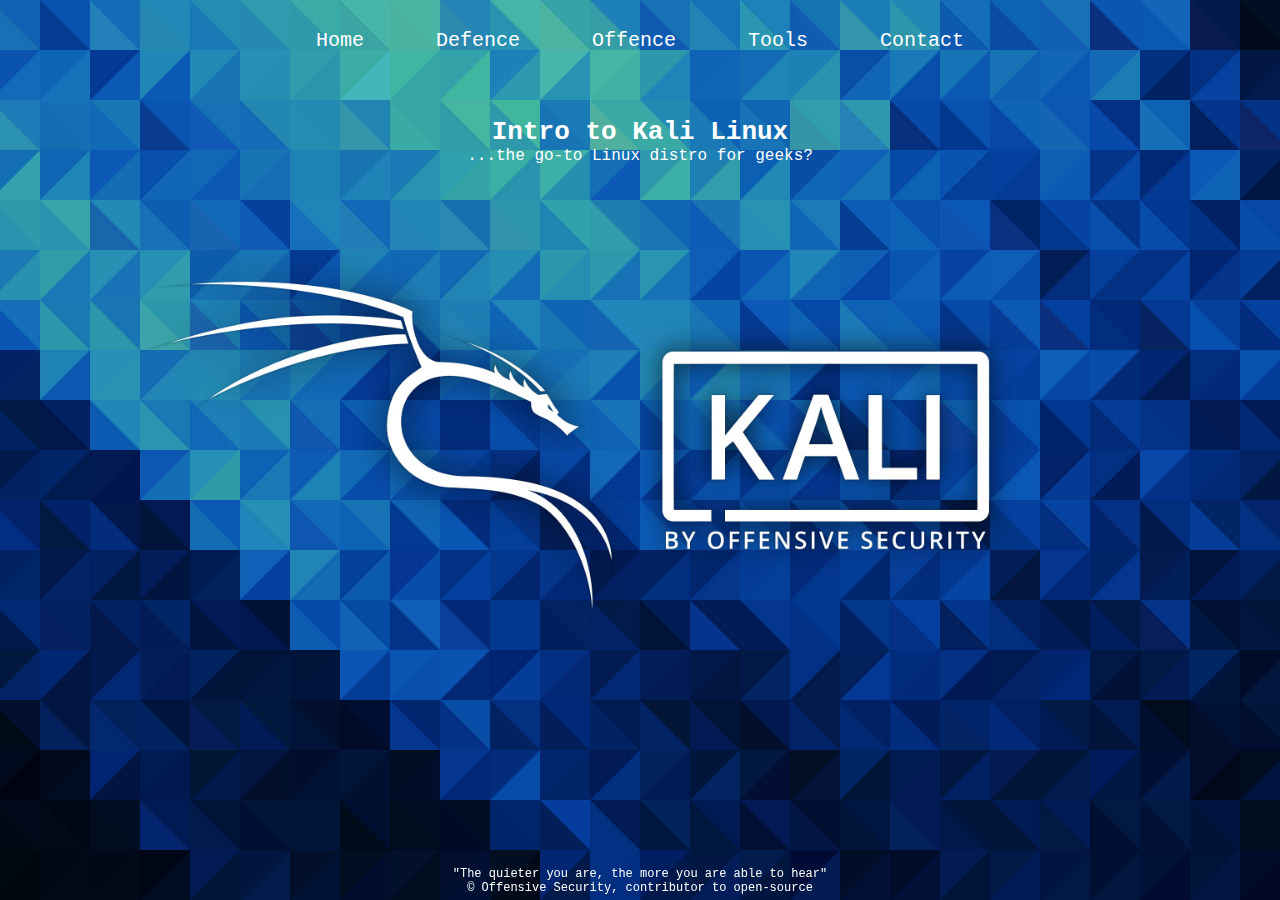
<file: index.html>
<!DOCTYPE html>
<html lang="en">
  <head>
    <meta charset="UTF-8" />
    <meta name="viewport" content="width=device-width, initial-scale=1.0" />
    <title>Welcome to Kali</title>
    <link rel="stylesheet" href="styles.css" />

  </head>

  <body>
    <header>
      <nav>
        <ul>
          <li><a href="home.html">Home</a></li>
          <li><a href="defence.html">Defence</a></li>
          <li><a href="offence.html">Offence</a></li>
          <li><a href="tools.html">Tools</a></li>
          <li><a href="contact_form.html">Contact</a></li>
        </ul>
      </nav>
    </header>

    <div class="main-content">
      <h1>Intro to Kali Linux</h1>
      <p>...the go-to Linux distro for geeks?</p>
    </div>

    <footer>
      <p>"The quieter you are, the more you are able to hear"</p>
      <p>&copy; Offensive Security, contributor to open-source</p>
    </footer>
  </body>
</html>
</file>
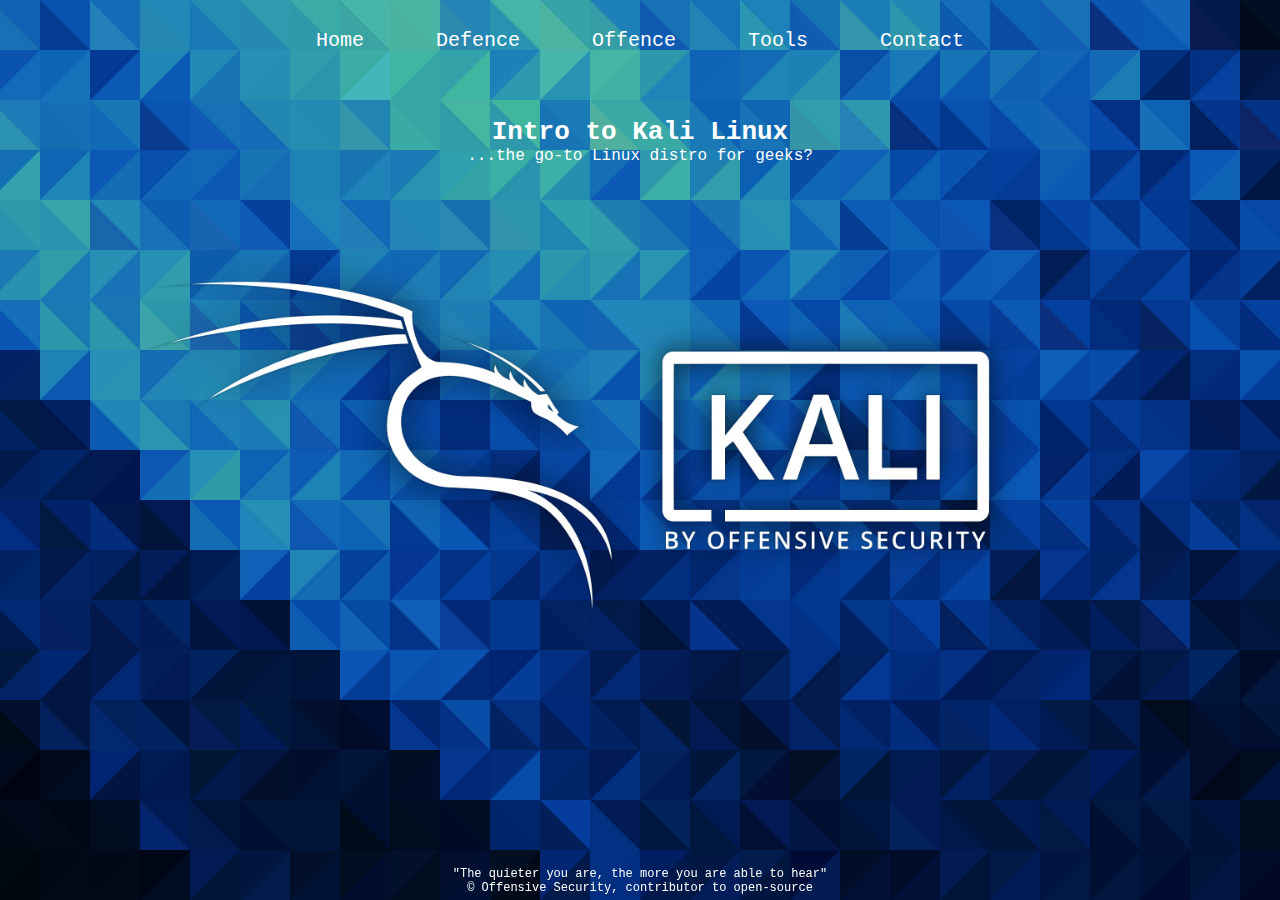
<file: kali linux site/index.html>
<!DOCTYPE html>
<html lang="en">
  <head>
    <meta charset="UTF-8" />
    <meta name="viewport" content="width=device-width, initial-scale=1.0" />
    <title>Welcome to Kali</title>
    <link rel="stylesheet" href="styles.css" />

  </head>

  <body>
    <header>
      <nav>
        <ul>
          <li><a href="home.html">Home</a></li>
          <li><a href="defence.html">Defence</a></li>
          <li><a href="offence.html">Offence</a></li>
          <li><a href="tools.html">Tools</a></li>
          <li><a href="contact_form.html">Contact</a></li>
        </ul>
      </nav>
    </header>

    <div class="main-content">
      <h1>Intro to Kali Linux</h1>
      <p>...the go-to Linux distro for geeks?</p>
    </div>

    <footer>
      <p>"The quieter you are, the more you are able to hear"</p>
      <p>&copy; Offensive Security, contributor to open-source</p>
    </footer>
  </body>
</html>
</file>
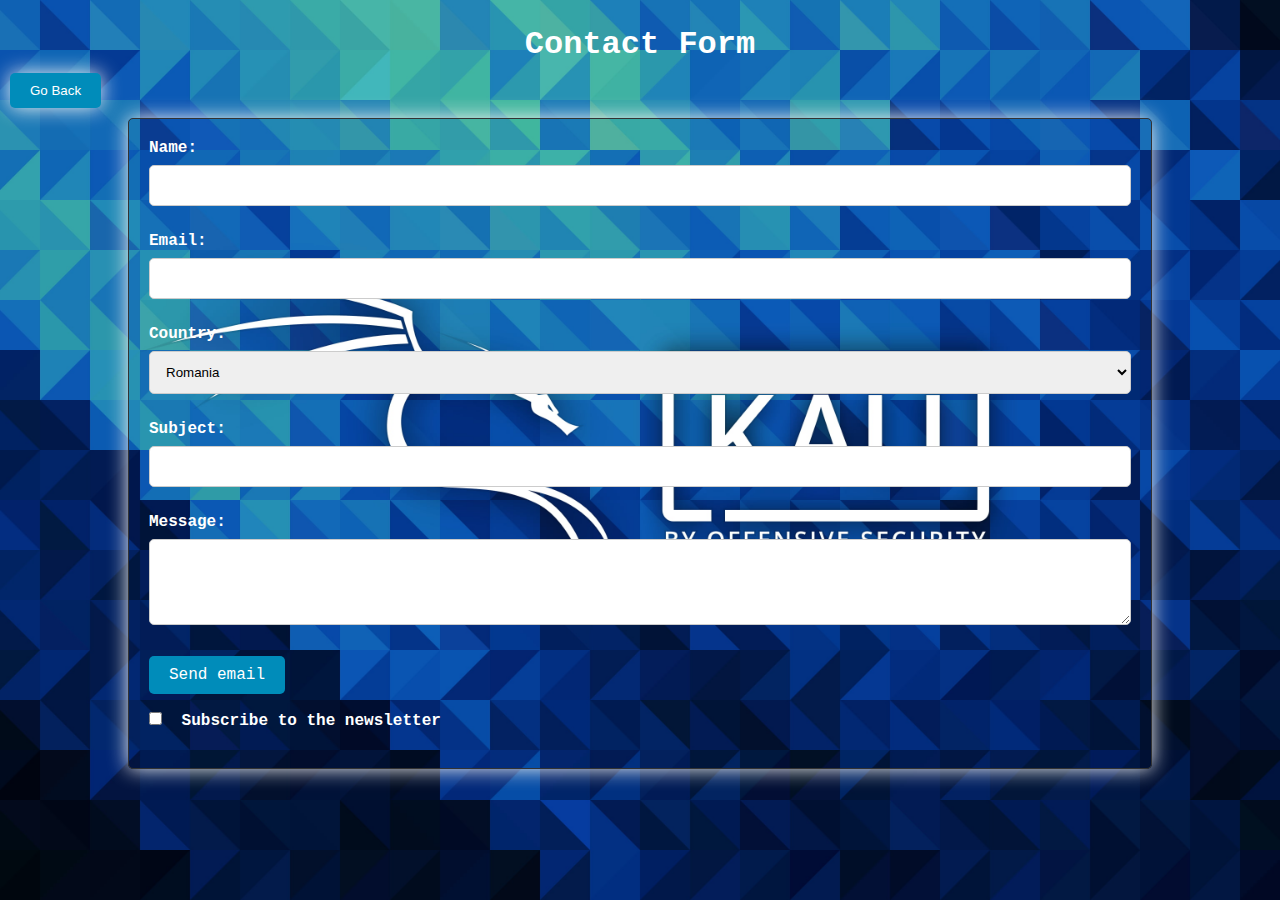
<file: Contact_form.html>
<!DOCTYPE html>
<html lang="en">

    <head>
        <meta charset="UTF-8">
        <meta name="viewport" content="width=device-width, initial-scale=1.0">
        <link rel="stylesheet" href="styles.css">
        <script src="script.js"></script>
        <title>Contact Form</title>
    </head>

    <body>
        <h1>Contact Form</h1>
        <button onclick="goBack()" class="go-back-btn">Go Back</button>
        <script src="script.js"></script>
        <style src="styles.css"></style>
        <!--actual BE implementation might be added in the future-->
        <form action="/submit_form.php" method="post">
            <!-- text input -->
            <label for="name">Name:</label>
            <input type="text" id="name" name="name" required><br><br>

            <!-- mail Input -->
            <label for="email">Email:</label>
            <input type="email" id="email" name="email" required><br><br>

            <!-- dropdown menu -->
            <label for="country">Country:</label>
            <select id="country" name="country" required>
                <option value="Romania">Romania</option>
                <option value="usa">United States</option>
                <option value="uk">United Kingdom</option>
            </select><br><br>

            <label for="subject">Subject:</label>
            <input type="text" id="subject" name="subject" required><br><br>

            <label for="message">Message:</label><br>
            <textarea id="message" name="message" rows="4" cols="50" required></textarea><br><br>

            <a
                href="mailto:receiver@example.com?subject=Subject_default&body=msg"
                class="email-link">Send email</a><br><br>

            <!-- checkbox -->
            <input type="checkbox" id="subscribe" name="subscribe">
            <label for="subscribe">Subscribe to the newsletter</label><br><br>

        </form>

    </body>

</html>
</file>
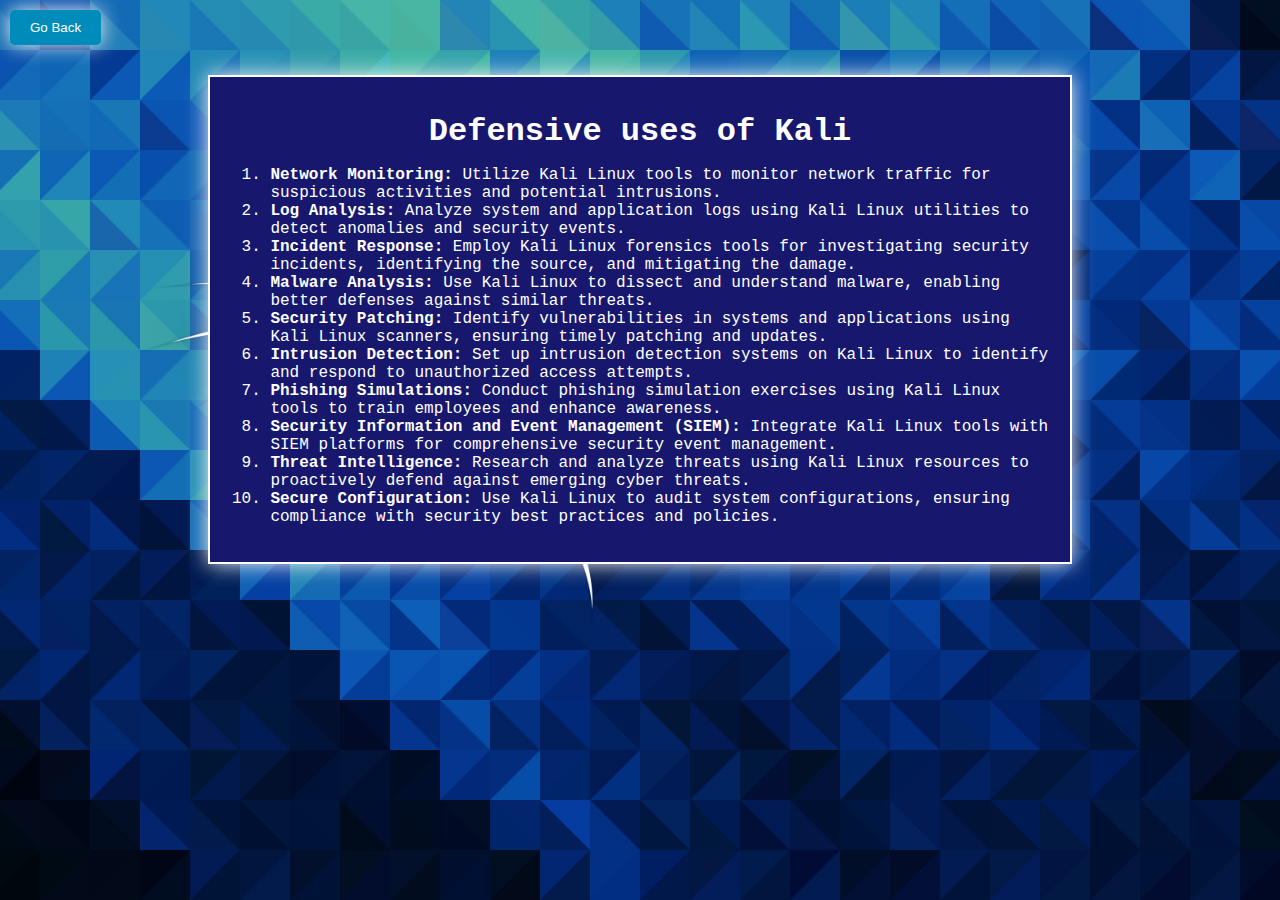
<file: defence.html>
<!DOCTYPE html>
<html>
    <head>
        <title>Home</title>
        <meta charset="UTF-8" />
        <meta name="viewport" content="width=device-width, initial-scale=1.0" />
        <link rel="stylesheet" href="styles.css" />

    </style>
    </head>

    <body>

        <button onclick="goBack()" class="go-back-btn">Go Back</button>
        <script src="script.js"></script>

        <div class="container">
            <div class="textbox">
                <h1>Defensive uses of Kali</h1>
                <p> <ol>
                        <li><strong>Network Monitoring:</strong> Utilize Kali
                            Linux tools to monitor network traffic for
                            suspicious activities and potential intrusions.</li>
                        <li><strong>Log Analysis:</strong> Analyze system and
                            application logs using Kali Linux utilities to
                            detect anomalies and security events.</li>
                        <li><strong>Incident Response:</strong> Employ Kali
                            Linux forensics tools for investigating security
                            incidents, identifying the source, and mitigating
                            the damage.</li>
                        <li><strong>Malware Analysis:</strong> Use Kali Linux to
                            dissect and understand malware, enabling better
                            defenses against similar threats.</li>
                        <li><strong>Security Patching:</strong> Identify
                            vulnerabilities in systems and applications using
                            Kali Linux scanners, ensuring timely patching and
                            updates.</li>
                        <li><strong>Intrusion Detection:</strong> Set up
                            intrusion detection systems on Kali Linux to
                            identify and respond to unauthorized access
                            attempts.</li>
                        <li><strong>Phishing Simulations:</strong> Conduct
                            phishing simulation exercises using Kali Linux tools
                            to train employees and enhance awareness.</li>
                        <li><strong>Security Information and Event Management
                                (SIEM):</strong> Integrate Kali Linux tools with
                            SIEM platforms for comprehensive security event
                            management.</li>
                        <li><strong>Threat Intelligence:</strong> Research and
                            analyze threats using Kali Linux resources to
                            proactively defend against emerging cyber threats.</li>
                        <li><strong>Secure Configuration:</strong> Use Kali
                            Linux to audit system configurations, ensuring
                            compliance with security best practices and
                            policies.</li>
                    </ol>

                </p>
            </div>
        </body>
    </html>
</file>
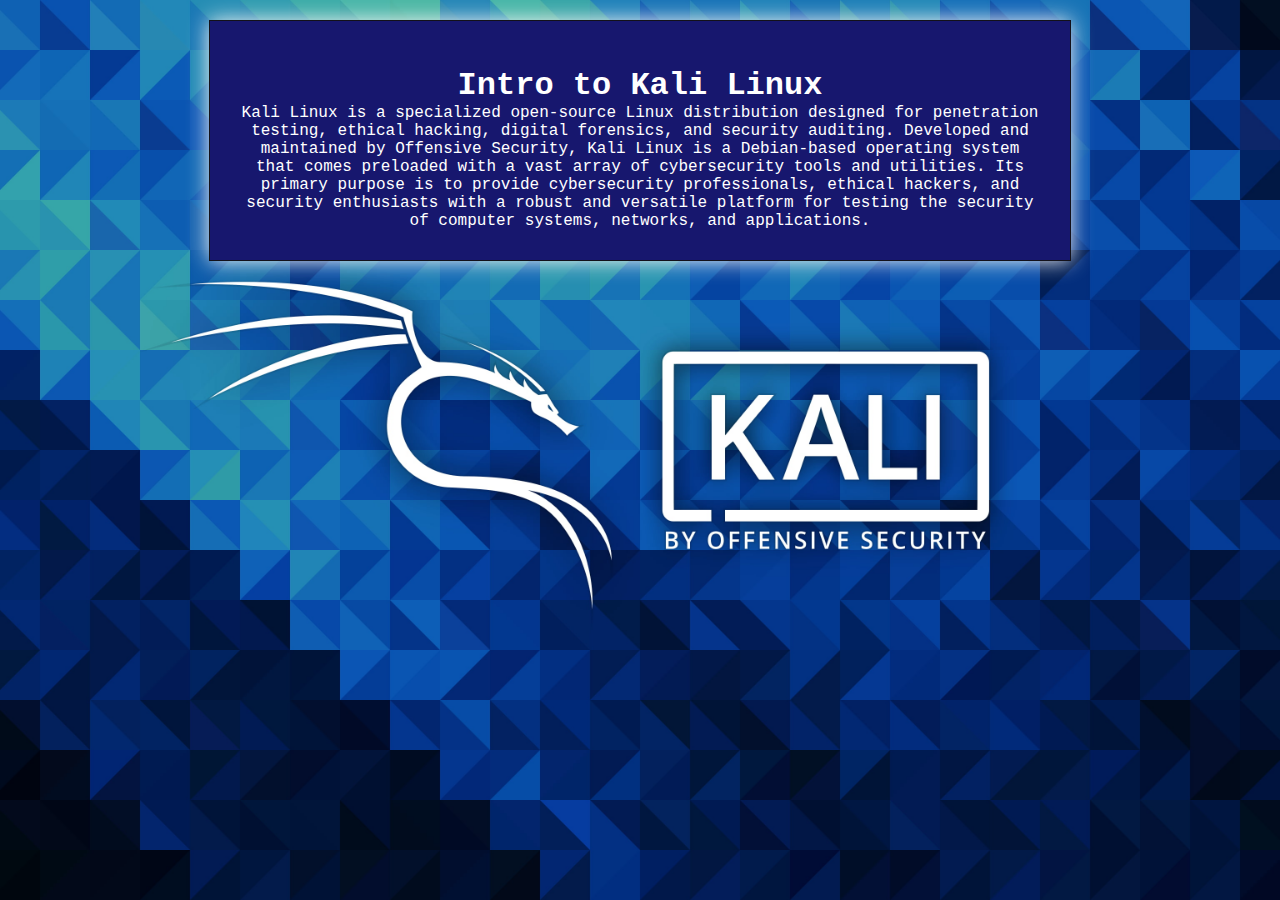
<file: home.html>
<!DOCTYPE html>
<html>
    <head>
        <title>Home</title>
        <meta charset="UTF-8" />
        <meta name="viewport" content="width=device-width, initial-scale=1.0" />
        <link rel="stylesheet" href="styles.css" />

        <title>Centered Text Box</title>
    <style>
        .container {
            text-align: center;
        }

        .textbox {
            width: 800px; 
            margin: 0 auto; 
            vertical-align: middle;
            padding: 30px;
            border: 1px solid #13111a;
        }
    </style>
    </head>

    <body>
        <div class="container">
            <div class="textbox">
                <h1>Intro to Kali Linux</h1>
                <p> Kali Linux is a specialized open-source Linux distribution designed for penetration testing,
                    ethical hacking, digital forensics, and security auditing. 
                    Developed and maintained by Offensive Security, Kali Linux is a
                    Debian-based operating system that comes preloaded with a vast array of cybersecurity tools and utilities.
                    Its primary purpose is to provide cybersecurity professionals, ethical hackers, 
                    and security enthusiasts with a robust and versatile platform for testing the security of computer systems, networks, and applications.
                </p>
            </div>
    </body>
</html>
</file>
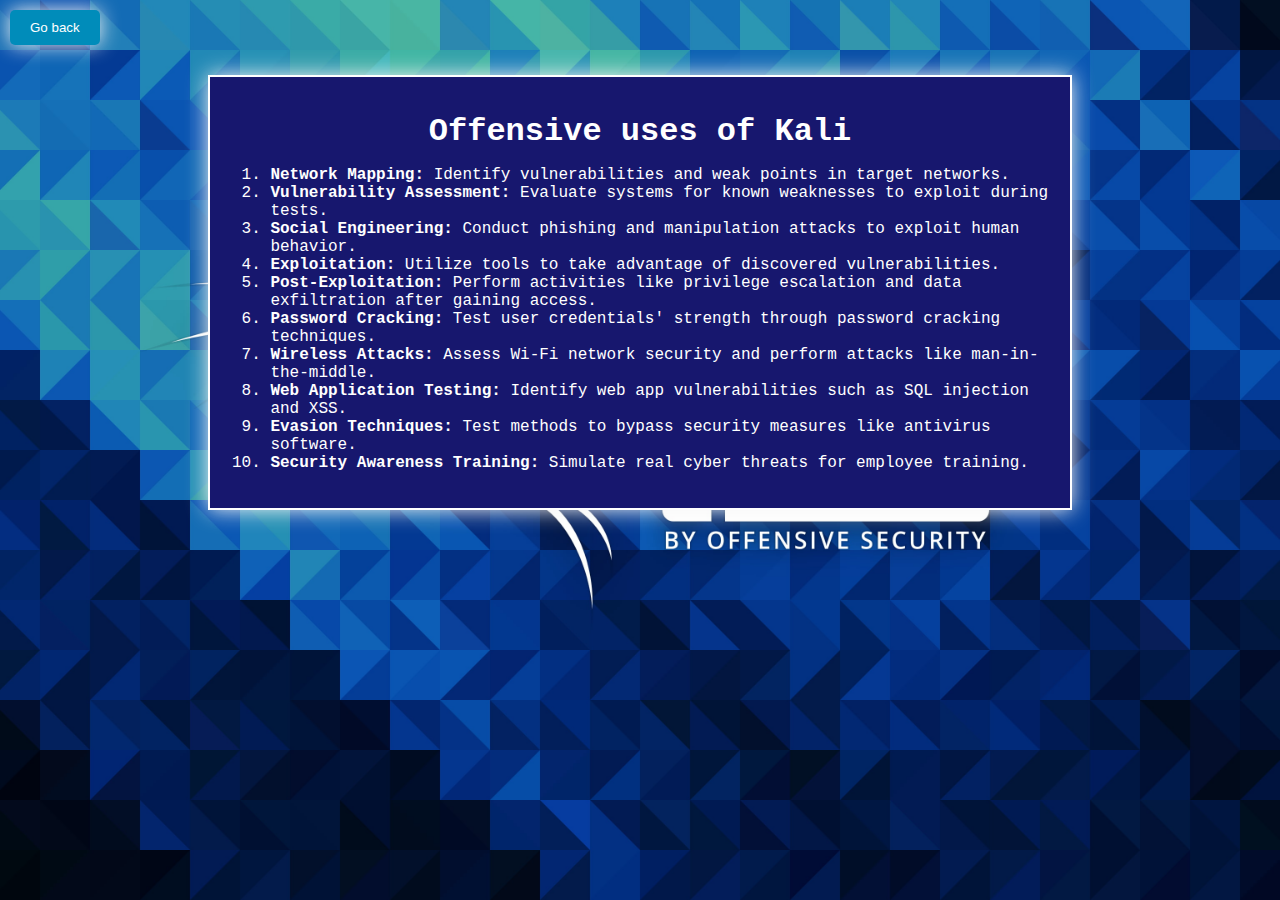
<file: offence.html>
<!DOCTYPE html>
<html>
    <head>
        <title>Home</title>
        <meta charset="UTF-8" />
        <meta name="viewport" content="width=device-width, initial-scale=1.0" />
        <link rel="stylesheet" href="styles.css" />

    </head>

    <body>
        <button onclick="goBack()" class="go-back-btn">Go back</button>
        <script src="script.js"></script>
        
        <div class="container">
            <div class="textbox">
                <h1>Offensive uses of Kali</h1>
                <p> <ol>
                        <li><strong>Network Mapping:</strong> Identify
                            vulnerabilities and weak points in target networks.</li>
                        <li><strong>Vulnerability Assessment:</strong> Evaluate
                            systems for known weaknesses to exploit during
                            tests.</li>
                        <li><strong>Social Engineering:</strong> Conduct
                            phishing and manipulation attacks to exploit human
                            behavior.</li>
                        <li><strong>Exploitation:</strong> Utilize tools to take
                            advantage of discovered vulnerabilities.</li>
                        <li><strong>Post-Exploitation:</strong> Perform
                            activities like privilege escalation and data
                            exfiltration after gaining access.</li>
                        <li><strong>Password Cracking:</strong> Test user
                            credentials' strength through password cracking
                            techniques.</li>
                        <li><strong>Wireless Attacks:</strong> Assess Wi-Fi
                            network security and perform attacks like
                            man-in-the-middle.</li>
                        <li><strong>Web Application Testing:</strong> Identify
                            web app vulnerabilities such as SQL injection and
                            XSS.</li>
                        <li><strong>Evasion Techniques:</strong> Test methods to
                            bypass security measures like antivirus software.</li>
                        <li><strong>Security Awareness Training:</strong>
                            Simulate real cyber threats for employee training.</li>
                    </ol>
                </p>
            </div>
        </body>
    </html>
</file>
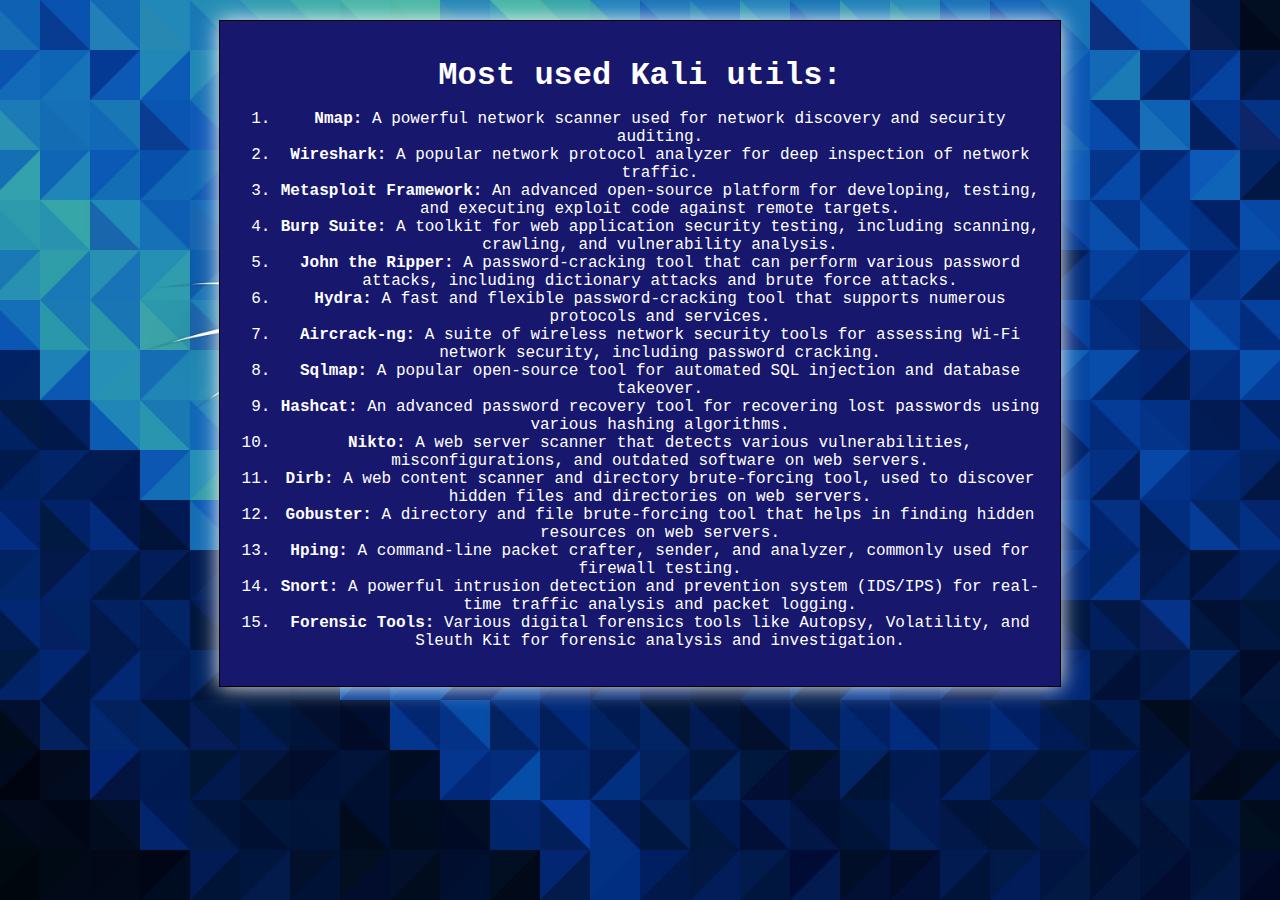
<file: Tools.html>
<!DOCTYPE html>
<html>
    <head>
        <title>Home</title>
        <meta charset="UTF-8" />
        <meta name="viewport" content="width=device-width, initial-scale=1.0" />
        <link rel="stylesheet" href="styles.css" />

        <title>Centered Text Box</title>
    <style>
        .container {
            text-align: center;
        }

        .textbox {
            width: 800px; 
            margin: 0 auto; 
            padding: 20px;
            border: 1px solid #000000;
        }
    </style>
    </head>

    <body>
        <div class="container">
            <div class="textbox">
                <h1>Most used Kali utils:</h1>
                <p><ol>
                    <li><strong>Nmap:</strong> A powerful network scanner used for network discovery and security auditing.</li>
                    <li><strong>Wireshark:</strong> A popular network protocol analyzer for deep inspection of network traffic.</li>
                    <li><strong>Metasploit Framework:</strong> An advanced open-source platform for developing, testing, and executing exploit code against remote targets.</li>
                    <li><strong>Burp Suite:</strong> A toolkit for web application security testing, including scanning, crawling, and vulnerability analysis.</li>
                    <li><strong>John the Ripper:</strong> A password-cracking tool that can perform various password attacks, including dictionary attacks and brute force attacks.</li>
                    <li><strong>Hydra:</strong> A fast and flexible password-cracking tool that supports numerous protocols and services.</li>
                    <li><strong>Aircrack-ng:</strong> A suite of wireless network security tools for assessing Wi-Fi network security, including password cracking.</li>
                    <li><strong>Sqlmap:</strong> A popular open-source tool for automated SQL injection and database takeover.</li>
                    <li><strong>Hashcat:</strong> An advanced password recovery tool for recovering lost passwords using various hashing algorithms.</li>
                    <li><strong>Nikto:</strong> A web server scanner that detects various vulnerabilities, misconfigurations, and outdated software on web servers.</li>
                    <li><strong>Dirb:</strong> A web content scanner and directory brute-forcing tool, used to discover hidden files and directories on web servers.</li>
                    <li><strong>Gobuster:</strong> A directory and file brute-forcing tool that helps in finding hidden resources on web servers.</li>
                    <li><strong>Hping:</strong> A command-line packet crafter, sender, and analyzer, commonly used for firewall testing.</li>
                    <li><strong>Snort:</strong> A powerful intrusion detection and prevention system (IDS/IPS) for real-time traffic analysis and packet logging.</li>
                    <li><strong>Forensic Tools:</strong> Various digital forensics tools like Autopsy, Volatility, and Sleuth Kit for forensic analysis and investigation.</li>
                </ol>
                
                </p>
            </div>
    </body>
</html>
</file>
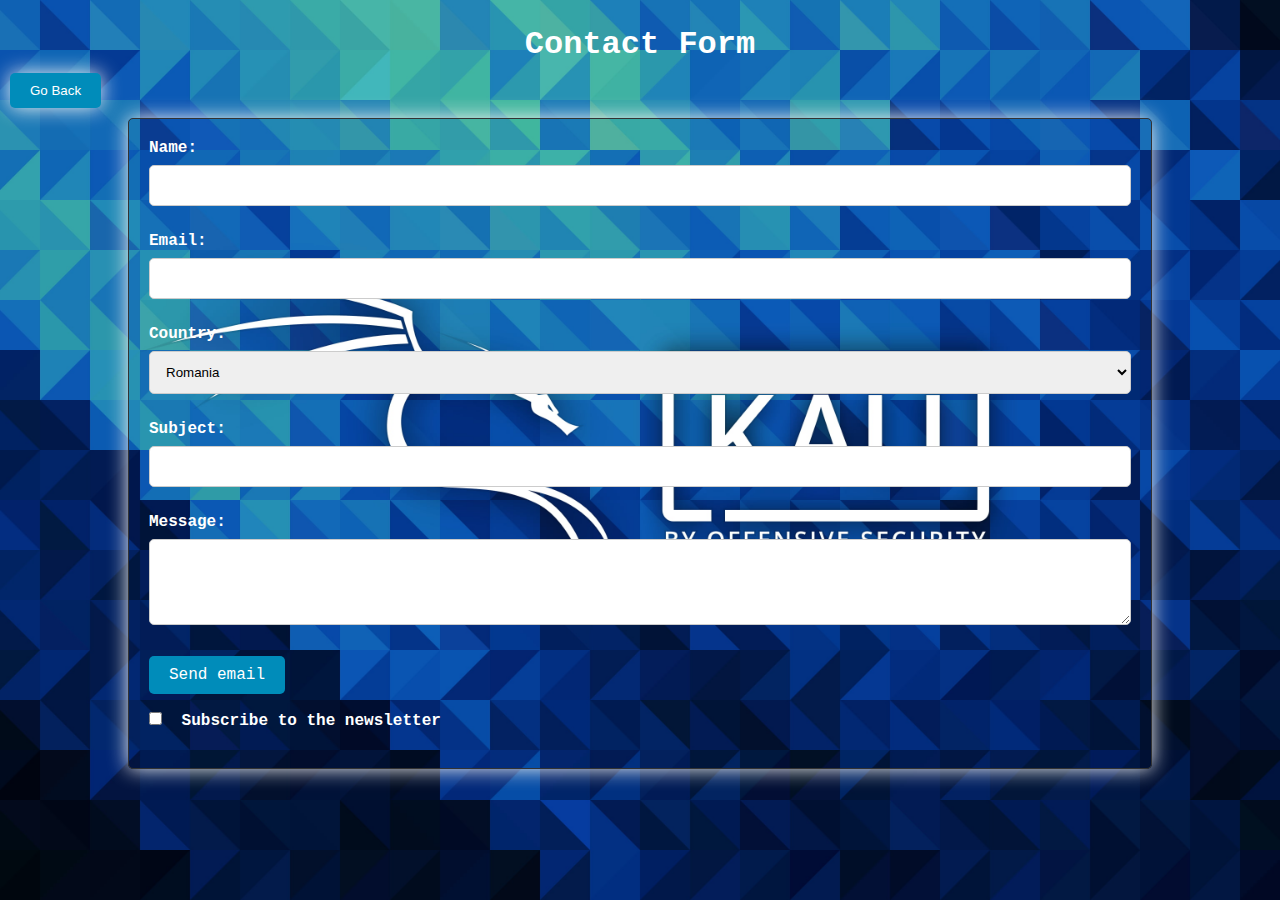
<file: kali linux site/Contact_form.html>
<!DOCTYPE html>
<html lang="en">

    <head>
        <meta charset="UTF-8">
        <meta name="viewport" content="width=device-width, initial-scale=1.0">
        <link rel="stylesheet" href="styles.css">
        <script src="script.js"></script>
        <title>Contact Form</title>
    </head>

    <body>
        <h1>Contact Form</h1>
        <button onclick="goBack()" class="go-back-btn">Go Back</button>
        <script src="script.js"></script>
        <style src="styles.css"></style>
        <!--actual BE implementation might be added in the future-->
        <form action="/submit_form.php" method="post">
            <!-- text input -->
            <label for="name">Name:</label>
            <input type="text" id="name" name="name" required><br><br>

            <!-- mail Input -->
            <label for="email">Email:</label>
            <input type="email" id="email" name="email" required><br><br>

            <!-- dropdown menu -->
            <label for="country">Country:</label>
            <select id="country" name="country" required>
                <option value="Romania">Romania</option>
                <option value="usa">United States</option>
                <option value="uk">United Kingdom</option>
            </select><br><br>

            <label for="subject">Subject:</label>
            <input type="text" id="subject" name="subject" required><br><br>

            <label for="message">Message:</label><br>
            <textarea id="message" name="message" rows="4" cols="50" required></textarea><br><br>

            <a
                href="mailto:receiver@example.com?subject=Subject_default&body=msg"
                class="email-link">Send email</a><br><br>

            <!-- checkbox -->
            <input type="checkbox" id="subscribe" name="subscribe">
            <label for="subscribe">Subscribe to the newsletter</label><br><br>

        </form>

    </body>

</html>
</file>
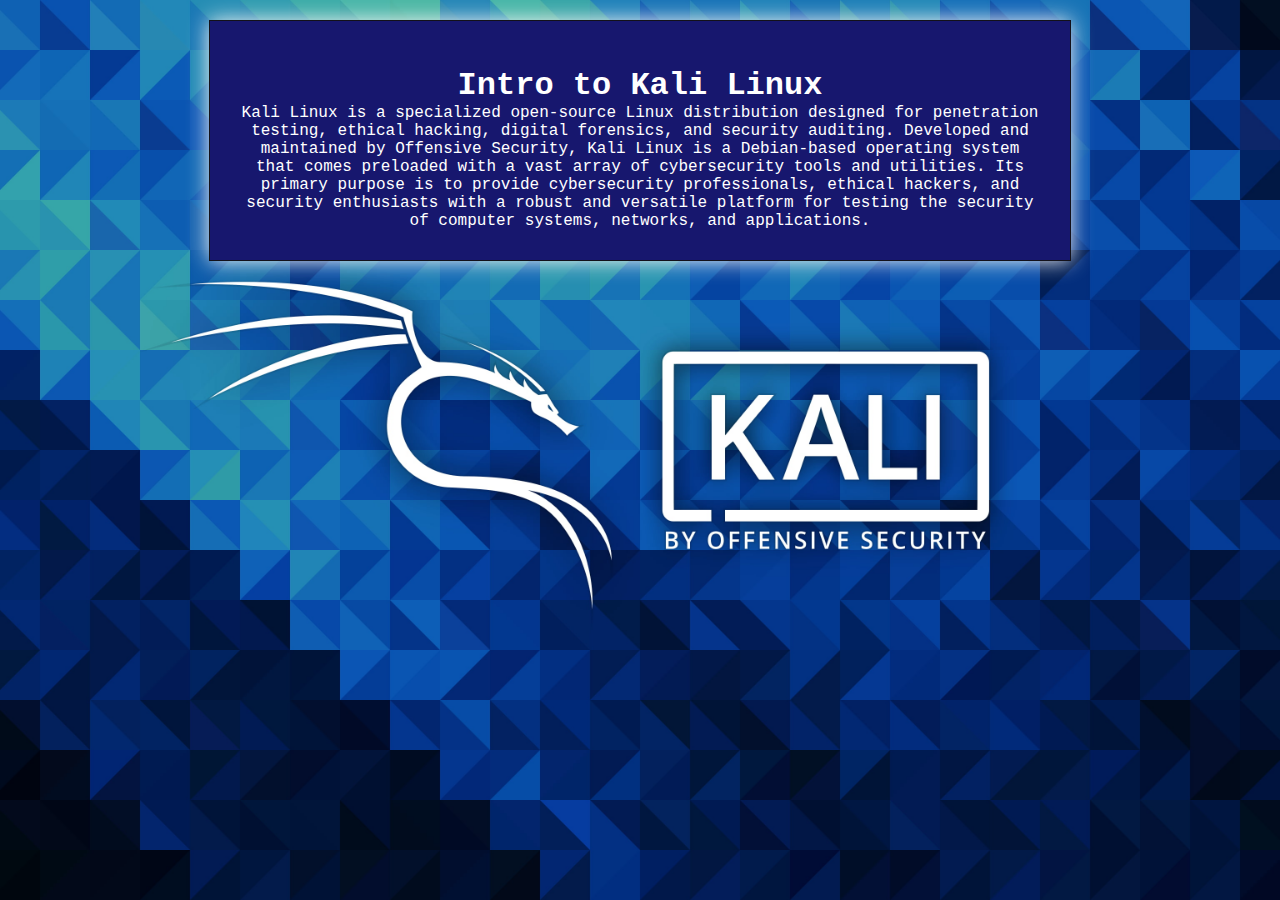
<file: kali linux site/home.html>
<!DOCTYPE html>
<html>
    <head>
        <title>Home</title>
        <meta charset="UTF-8" />
        <meta name="viewport" content="width=device-width, initial-scale=1.0" />
        <link rel="stylesheet" href="styles.css" />

        <title>Centered Text Box</title>
    <style>
        .container {
            text-align: center;
        }

        .textbox {
            width: 800px; 
            margin: 0 auto; 
            vertical-align: middle;
            padding: 30px;
            border: 1px solid #13111a;
        }
    </style>
    </head>

    <body>
        <div class="container">
            <div class="textbox">
                <h1>Intro to Kali Linux</h1>
                <p> Kali Linux is a specialized open-source Linux distribution designed for penetration testing,
                    ethical hacking, digital forensics, and security auditing. 
                    Developed and maintained by Offensive Security, Kali Linux is a
                    Debian-based operating system that comes preloaded with a vast array of cybersecurity tools and utilities.
                    Its primary purpose is to provide cybersecurity professionals, ethical hackers, 
                    and security enthusiasts with a robust and versatile platform for testing the security of computer systems, networks, and applications.
                </p>
            </div>
    </body>
</html>
</file>
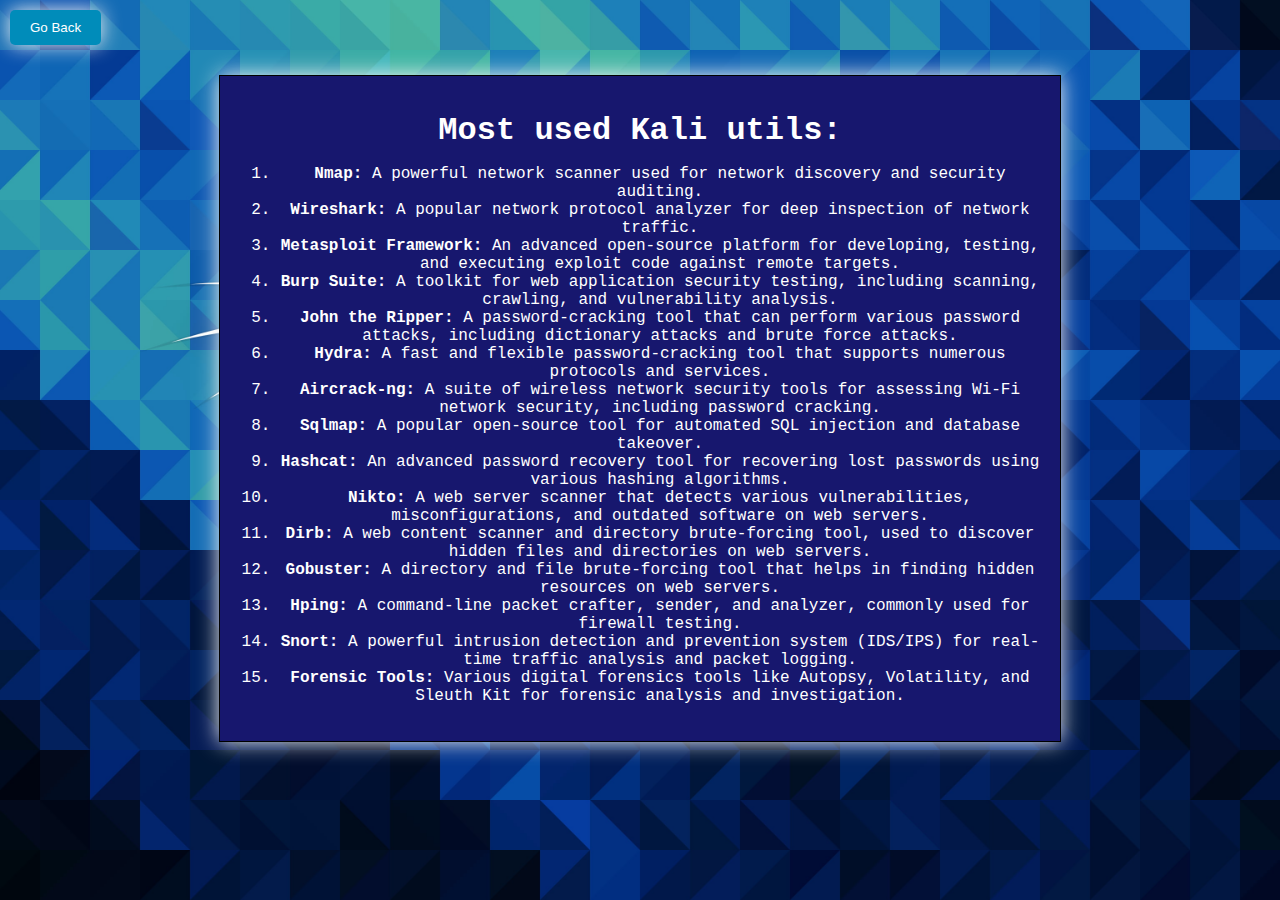
<file: kali linux site/Tools.html>
<!DOCTYPE html>
<html>
    <head>
        <title>Home</title>
        <meta charset="UTF-8" />
        <meta name="viewport" content="width=device-width, initial-scale=1.0" />
        <link rel="stylesheet" href="styles.css" />

        <title>Centered Text Box</title>
    <style>
        .container {
            text-align: center;
        }

        .textbox {
            width: 800px; 
            margin: 0 auto; 
            padding: 20px;
            border: 1px solid #000000;
        }
    </style>
    </head>

    <body>
        <button onclick="goBack()" class="go-back-btn">Go Back</button>
        <script src="script.js"></script>
        <div class="container">
            <div class="textbox">
                <h1>Most used Kali utils:</h1>
                <p><ol>
                    <li><strong>Nmap:</strong> A powerful network scanner used for network discovery and security auditing.</li>
                    <li><strong>Wireshark:</strong> A popular network protocol analyzer for deep inspection of network traffic.</li>
                    <li><strong>Metasploit Framework:</strong> An advanced open-source platform for developing, testing, and executing exploit code against remote targets.</li>
                    <li><strong>Burp Suite:</strong> A toolkit for web application security testing, including scanning, crawling, and vulnerability analysis.</li>
                    <li><strong>John the Ripper:</strong> A password-cracking tool that can perform various password attacks, including dictionary attacks and brute force attacks.</li>
                    <li><strong>Hydra:</strong> A fast and flexible password-cracking tool that supports numerous protocols and services.</li>
                    <li><strong>Aircrack-ng:</strong> A suite of wireless network security tools for assessing Wi-Fi network security, including password cracking.</li>
                    <li><strong>Sqlmap:</strong> A popular open-source tool for automated SQL injection and database takeover.</li>
                    <li><strong>Hashcat:</strong> An advanced password recovery tool for recovering lost passwords using various hashing algorithms.</li>
                    <li><strong>Nikto:</strong> A web server scanner that detects various vulnerabilities, misconfigurations, and outdated software on web servers.</li>
                    <li><strong>Dirb:</strong> A web content scanner and directory brute-forcing tool, used to discover hidden files and directories on web servers.</li>
                    <li><strong>Gobuster:</strong> A directory and file brute-forcing tool that helps in finding hidden resources on web servers.</li>
                    <li><strong>Hping:</strong> A command-line packet crafter, sender, and analyzer, commonly used for firewall testing.</li>
                    <li><strong>Snort:</strong> A powerful intrusion detection and prevention system (IDS/IPS) for real-time traffic analysis and packet logging.</li>
                    <li><strong>Forensic Tools:</strong> Various digital forensics tools like Autopsy, Volatility, and Sleuth Kit for forensic analysis and investigation.</li>
                </ol>
                
                </p>
            </div>
    </body>
</html>
</file>
<file: styles.css>
body,
h1,
h2,
h3,
p,
ul {
  margin: 0;
  padding: 0;
}

/*media queries*/
/* mobile */
@media (max-width: 600px) {
  header nav ul {
    flex-direction: column;
    align-items: center;
    display: grid;
    grid-template-columns: 1fr;
  }

  form {
    width: 100%;
    padding: 10px;
  }

  input[type=text],
  input[type="email"],
  select,
  textarea,
  header {
    padding: 8px;
  }
}

/* tablet*/
@media (min-width: 601px) and (max-width: 1024px) {
  header nav ul {
    display: grid;
    grid-template-columns: 1fr 1fr;
    align-items: center;
  }

  header nav ul li:nth-child(n+4) {
    grid-column: 2;
  }

  form {
    width: 90%;
    padding: 15px;
  }
}

/* desktop*/
@media (min-width: 1025px) {
  form {
    width: 80%;
    padding: 20px;
  }

  header nav ul {
    display: flex;
    justify-content: center;
    list-style-type: none;
    padding: 0;
  }

  input[type=text],
  input[type="email"],
  select,
  textarea {
    padding: 12px;
  }
}

/*button styiling*/
.go-back-btn {
  padding: 10px 20px;
  background-color: #008CBA;
  color: white;
  border: black;
  border-radius: 5px;
  text-decoration: none;
  transition: background-color 0.3s ease;
  box-shadow: 0 0 20px whitesmoke;
  margin: 10px;
}

.go-back-btn:hover {
  background-color: #00559a;
}

.email-link {
  display: inline-block;
  padding: 10px 20px;
  background-color: #008CBA;
  color: white;
  text-decoration: none;
  text-align: center;
  border-radius: 5px;
  transition: background-color 0.3s ease;
}

.email-link:hover {
  background-color: #007B9A;
}

/*for text display elements in the defence/offence/tools pagers*/
.container {
  width: 80%;
  margin: 0 auto;
  color: white;
  padding: 20px;
  border-radius: 5px;
  border-color: white;
}

.textbox {
  width: 80%;
  background-color:rgb(23, 23, 110);
  margin: 0 auto;
  padding: 20px;
  border: 2px solid white;
  box-shadow: 0 0 20px whitesmoke;
}

body {
  font-family: "Courier New", Courier, monospace, sans-serif;
  background-image: url('wallpaperflare.com_wallpaper.jpg');
  background-size: cover;
  background-repeat: no-repeat;
  background-attachment: fixed;
  background-position: center;
  margin: 0;
}

/*header, comes as a nav bar*/
header {
  background-color: transparent;
  color: rgb(255, 255, 255);
  overflow: hidden;
  padding: 15px 0;
  text-align: center;
}

/*nav bar elements*/
header nav ul li a {
  float: center;
  display: block;
  color: rgb(255, 255, 255);
  text-align: center;
  padding: 14px 16px;
  text-decoration: none;
}

/*nav bar elements, behavior on hover*/
header nav ul li a:hover {
  background-color: lightcyan;
  color: rgb(111, 206, 238);
  font-weight: bold;
  border-radius: 10px;

}

h1 {
  text-align: center;
  color: #fff;
  margin-top: 2%;
}

/*contact page styling*/
form {
  color: #ffffff;
  width: 80%;
  margin: 0 auto;
  padding: 20px;
  border: 1px solid #333;
  border-radius: 5px;
  box-sizing: border-box;
  box-shadow: 0 0 20px whitesmoke;
}

label {
  font-weight: bold;
}

.nav-menu ul {
  display: none;
  position: absolute;
  z-index: 1;
}

.nav-menu li:hover>ul {
  display: block;
}

input[type=text],
input[type="email"],
select,
textarea {
  width: 100%;
  padding: 12px;
  margin: 8px 0;
  display: inline-block;
  border: 1px solid #cccccc;
  border-radius: 5px;
  box-sizing: border-box;
}

input[type="checkbox"] {
  margin: 0 10px 0 0;
  color: aliceblue;
}

input[type=submit] {
  width: 100%;
  background-color: #333;
  color: rgb(255, 255, 255);
  padding: 14px;
  margin: 8px 0;
  border: none;
  border-radius: 5px;
  cursor: pointer;
  box-sizing: border-box;
}

input[type=submit]:hover {
  background-color: rgb(255, 255, 255);
  color: #ffffff;
}

.main-content {
  text-align: center;
  padding: 20px;
  border-radius: 5px;
  margin: 20px;
}

.main-content h1 {
  font-size: 26px;
  color: #ffffff;
}

.main-content p {
  font-size: 16px;
  color: #ffffff;
}

nav ul {
  list-style: none;
  text-align: center;
}

nav ul li {
  display: inline;
  font-family: "Courier New", Courier, monospace, sans-serif;
  font-size: 20px;
  margin: 0 20px;
}

nav ul li a {
  text-decoration: none;
  color: rgb(244, 252, 5);
}

.main-content {
  max-width: 800px;
  margin: 0 auto;
  padding: 20px;
  text-align: center;
}

.center {
  margin: 0 auto;
  width: 50%;
}

footer {
  background-color: transparent;
  color: rgb(255, 255, 255);
  text-align: center;
  font-size: 12px;
  padding: 5px 0;
  position: fixed;
  bottom: 0;
  width: 100%;
}
</file>
<file: kali linux site/styles.css>
body,
h1,
h2,
h3,
p,
ul {
  margin: 0;
  padding: 0;
}

/*media queries*/
/* mobile */
@media (max-width: 600px) {
  header nav ul {
    flex-direction: column;
    align-items: center;
    display: grid;
    grid-template-columns: 1fr;
  }

  form {
    width: 100%;
    padding: 10px;
  }

  input[type=text],
  input[type="email"],
  select,
  textarea,
  header {
    padding: 8px;
  }
}

/* tablet*/
@media (min-width: 601px) and (max-width: 1024px) {
  header nav ul {
    display: grid;
    grid-template-columns: 1fr 1fr;
    align-items: center;
  }

  header nav ul li:nth-child(n+4) {
    grid-column: 2;
  }

  form {
    width: 90%;
    padding: 15px;
  }
}

/* desktop*/
@media (min-width: 1025px) {
  form {
    width: 80%;
    padding: 20px;
  }

  header nav ul {
    display: flex;
    justify-content: center;
    list-style-type: none;
    padding: 0;
  }

  input[type=text],
  input[type="email"],
  select,
  textarea {
    padding: 12px;
  }
}

/*button styiling*/
.go-back-btn {
  padding: 10px 20px;
  background-color: #008CBA;
  color: white;
  border: black;
  border-radius: 5px;
  text-decoration: none;
  transition: background-color 0.3s ease;
  box-shadow: 0 0 20px whitesmoke;
  margin: 10px;
}

.go-back-btn:hover {
  background-color: #00559a;
}

.email-link {
  display: inline-block;
  padding: 10px 20px;
  background-color: #008CBA;
  color: white;
  text-decoration: none;
  text-align: center;
  border-radius: 5px;
  transition: background-color 0.3s ease;
}

.email-link:hover {
  background-color: #007B9A;
}

/*for text display elements in the defence/offence/tools pagers*/
.container {
  width: 80%;
  margin: 0 auto;
  color: white;
  padding: 20px;
  border-radius: 5px;
  border-color: white;
}

.textbox {
  width: 80%;
  background-color:rgb(23, 23, 110);
  margin: 0 auto;
  padding: 20px;
  border: 2px solid white;
  box-shadow: 0 0 20px whitesmoke;
}

body {
  font-family: "Courier New", Courier, monospace, sans-serif;
  background-image: url('wallpaperflare.com_wallpaper.jpg');
  background-size: cover;
  background-repeat: no-repeat;
  background-attachment: fixed;
  background-position: center;
  margin: 0;
}

/*header, comes as a nav bar*/
header {
  background-color: transparent;
  color: rgb(255, 255, 255);
  overflow: hidden;
  padding: 15px 0;
  text-align: center;
}

/*nav bar elements*/
header nav ul li a {
  float: center;
  display: block;
  color: rgb(255, 255, 255);
  text-align: center;
  padding: 14px 16px;
  text-decoration: none;
}

/*nav bar elements, behavior on hover*/
header nav ul li a:hover {
  background-color: lightcyan;
  color: rgb(111, 206, 238);
  font-weight: bold;
  border-radius: 10px;

}

h1 {
  text-align: center;
  color: #fff;
  margin-top: 2%;
}

/*contact page styling*/
form {
  color: #ffffff;
  width: 80%;
  margin: 0 auto;
  padding: 20px;
  border: 1px solid #333;
  border-radius: 5px;
  box-sizing: border-box;
  box-shadow: 0 0 20px whitesmoke;
}

label {
  font-weight: bold;
}

.nav-menu ul {
  display: none;
  position: absolute;
  z-index: 1;
}

.nav-menu li:hover>ul {
  display: block;
}

input[type=text],
input[type="email"],
select,
textarea {
  width: 100%;
  padding: 12px;
  margin: 8px 0;
  display: inline-block;
  border: 1px solid #cccccc;
  border-radius: 5px;
  box-sizing: border-box;
}

input[type="checkbox"] {
  margin: 0 10px 0 0;
  color: aliceblue;
}

input[type=submit] {
  width: 100%;
  background-color: #333;
  color: rgb(255, 255, 255);
  padding: 14px;
  margin: 8px 0;
  border: none;
  border-radius: 5px;
  cursor: pointer;
  box-sizing: border-box;
}

input[type=submit]:hover {
  background-color: rgb(255, 255, 255);
  color: #ffffff;
}

.main-content {
  text-align: center;
  padding: 20px;
  border-radius: 5px;
  margin: 20px;
}

.main-content h1 {
  font-size: 26px;
  color: #ffffff;
}

.main-content p {
  font-size: 16px;
  color: #ffffff;
}

nav ul {
  list-style: none;
  text-align: center;
}

nav ul li {
  display: inline;
  font-family: "Courier New", Courier, monospace, sans-serif;
  font-size: 20px;
  margin: 0 20px;
}

nav ul li a {
  text-decoration: none;
  color: rgb(244, 252, 5);
}

.main-content {
  max-width: 800px;
  margin: 0 auto;
  padding: 20px;
  text-align: center;
}

.center {
  margin: 0 auto;
  width: 50%;
}

footer {
  background-color: transparent;
  color: rgb(255, 255, 255);
  text-align: center;
  font-size: 12px;
  padding: 5px 0;
  position: fixed;
  bottom: 0;
  width: 100%;
}
</file>
